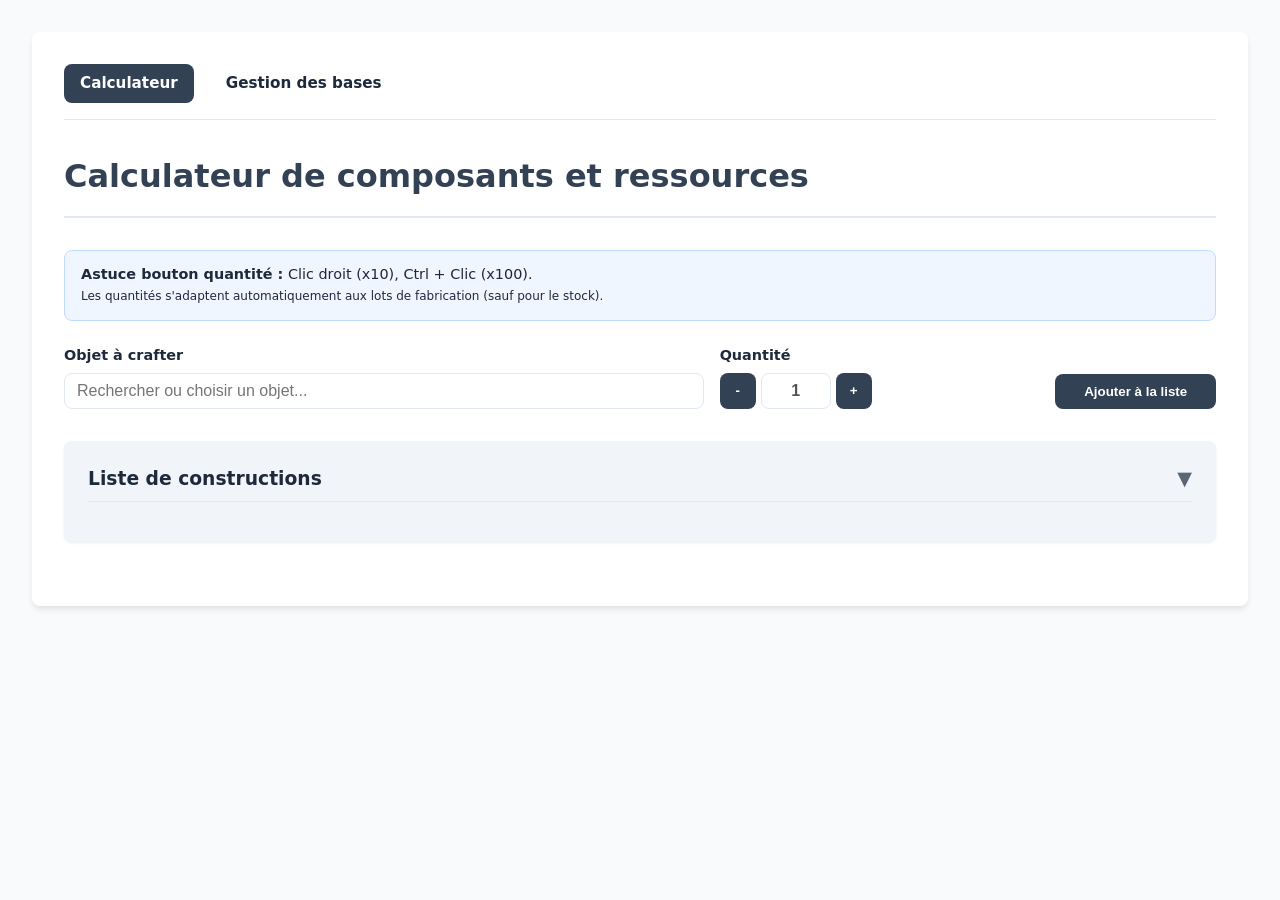
<file: index.html>
<!DOCTYPE html>
<html lang="fr">

<head>
    <meta charset="UTF-8">
    <meta name="viewport" content="width=device-width, initial-scale=1.0">
    <title>Spacecraft Calculator</title>
    <link rel="stylesheet" href="variables.css">
    <link rel="stylesheet" href="base.css">
    <link rel="stylesheet" href="forms.css">
    <link rel="stylesheet" href="sections.css">
</head>

<body>
    <div class="container">
        <div class="nav">
            <a href="index.html" class="active">Calculateur</a>
            <a href="bases.html">Gestion des bases</a>
        </div>
        <h1>Calculateur de composants et ressources</h1>

        <div class="help-box">
            <strong>Astuce bouton quantité :</strong> Clic droit (x10), Ctrl + Clic (x100).
            <br><small>Les quantités s'adaptent automatiquement aux lots de fabrication (sauf pour le stock).</small>
        </div>

        <div class="controls">
            <div class="field">
                <label for="itemSearch">Objet à crafter</label>
                <div class="recipe-search-box">
                    <input type="text" id="itemSearch" class="search-input"
                        placeholder="Rechercher ou choisir un objet..." autocomplete="off">
                    <div id="itemsDropdown" class="dropdown-list hidden"></div>
                </div>
            </div>
            <div class="field">
                <label>Quantité</label>
                <div class="item-controls">
                    <button type="button" class="qty-btn" id="mainMinus">-</button>
                    <input type="number" id="mainQty" class="qty-input" value="1" min="1">
                    <button type="button" class="qty-btn" id="mainPlus">+</button>
                </div>
            </div>
            <button id="addBtn" class="add-btn">Ajouter à la liste</button>
        </div>

        <div class="content-columns">
            <div class="main-column">
                <div class="section queue-section">
                    <h3 class="collapsible">Liste de constructions</h3>
                    <div id="queueList"></div>
                    <button id="clearBtn" class="remove-btn hidden">Tout supprimer</button>
                </div>
                <div id="stockArea" class="section stock-section hidden">
                    <h3 class="collapsible">Stock de départ</h3>
                    <div id="stockTotals"></div>
                    <button id="clearStockBtn" class="remove-btn hidden">Réinitialiser le stock</button>
                </div>
            </div>

            <div class="side-column">
                <div id="parentCraftsArea" class="section parent-crafts-section hidden">
                    <h3 class="collapsible">Composants parents (pour bâtiments)</h3>
                    <p class="section-explanation"><small>Liste des composants directement nécessaires pour la file de
                            construction.</small></p>
                    <div id="parentCraftTotals"></div>
                </div>
                <div id="intermediateCraftsArea" class="section components-section hidden">
                    <h3 class="collapsible">Composants intermédiaires (pour parents)</h3>
                    <p class="section-explanation"><small>Liste des sous-composants nécessaires à la fabrication des
                            composants parents ci-dessus.</small></p>
                    <div id="intermediateCraftTotals"></div>
                </div>
                <div id="resultArea" class="section result-section hidden">
                    <h3 class="collapsible">Total des ressources</h3>
                    <div id="resourceTotals"></div>
                </div>
            </div>
        </div>
    </div>

    <!-- Chargement des scripts : les données d'abord, la logique ensuite -->
    <script src="data/dictionary.js"></script>
    <script src="data/data.js"></script>
    <script src="data/buildings.js"></script>
    <script src="data/nodes.js"></script>
    <script src="app.js"></script>
</body>

</html>
</file>
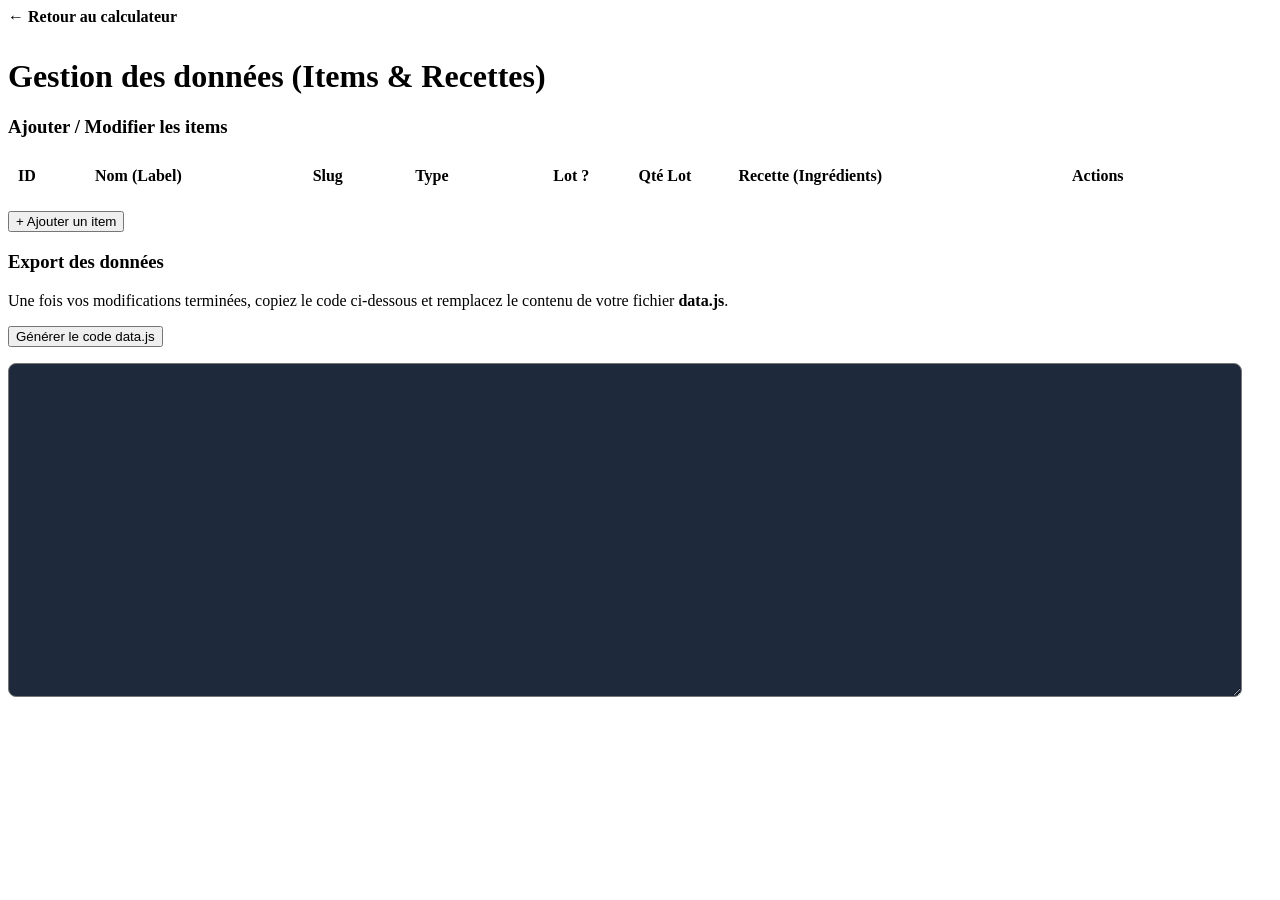
<file: admin.html>
<!DOCTYPE html>
<html lang="fr">
<head>
    <meta charset="UTF-8">
    <meta name="viewport" content="width=device-width, initial-scale=1.0">
    <title>Administration - Spacecraft</title>
    <link rel="stylesheet" href="style.css">
    <style>
        .container { max-width: 1200px; }
        .admin-table { width: 100%; border-collapse: collapse; margin-top: 1rem; }
        .admin-table th, .admin-table td { padding: 10px; border: 1px solid var(--border); text-align: left; }
        .admin-table input:not([type="checkbox"]), .admin-table select { width: 100%; height: 32px; border: 1px solid #ccc; padding: 2px 5px; box-sizing: border-box; }
        .admin-table input[type="checkbox"] { width: 18px; height: 18px; cursor: pointer; display: block; margin: 0 auto; }
        .recipe-container { display: flex; flex-direction: column; gap: 5px; }
        .ingredient-row { display: grid; grid-template-columns: 2.5fr 80px auto; gap: 5px; align-items: flex-start; background: #f8fafc; padding: 5px; border-radius: 4px; border: 1px solid var(--border); }
        .ingredient-row input { height: 28px !important; font-size: 0.85rem; }
        .add-ing-btn { background: #64748b; font-size: 0.75rem; padding: 4px 8px; margin-top: 5px; width: 100%; }
        .add-ing-btn:hover { background: #475569; }
        .export-area { width: 100%; height: 300px; font-family: monospace; margin-top: 1rem; padding: 1rem; background: #1e293b; color: #f8fafc; border-radius: 8px; }
        .btn-group { display: flex; gap: 5px; }
        .tag { font-size: 0.7rem; padding: 2px 5px; border-radius: 4px; background: #e2e8f0; font-weight: bold; }
        .nav { margin-bottom: 2rem; }
        .nav a { color: var(--primary); text-decoration: none; font-weight: bold; }
    </style>
</head>
<body>
    <div class="container">
        <div class="nav"><a href="index.html">← Retour au calculateur</a></div>
        <h1>Gestion des données (Items & Recettes)</h1>

        <div class="section">
            <h3 class="collapsible">Ajouter / Modifier les items</h3>
            <div class="content">
                <table class="admin-table">
                    <thead>
                        <tr>
                            <th>ID</th>
                            <th>Nom (Label)</th>
                            <th>Slug</th>
                            <th>Type</th>
                            <th style="text-align: center;">Lot ?</th>
                            <th style="width: 80px;">Qté Lot</th>
                            <th>Recette (Ingrédients)</th>
                            <th>Actions</th>
                        </tr>
                    </thead>
                    <tbody id="adminTableBody"></tbody>
                </table>
                <button id="addItemBtn" style="margin-top: 1rem;">+ Ajouter un item</button>
            </div>
        </div>

        <div class="section result-section">
            <h3>Export des données</h3>
            <p>Une fois vos modifications terminées, copiez le code ci-dessous et remplacez le contenu de votre fichier <strong>data.js</strong>.</p>
            <button id="generateBtn">Générer le code data.js</button>
            <textarea id="exportTextarea" class="export-area" readonly></textarea>
        </div>
    </div>

    <script src="data.js"></script>
    <script>
        const tableBody = document.getElementById('adminTableBody');
        const addItemBtn = document.getElementById('addItemBtn');
        const generateBtn = document.getElementById('generateBtn');
        const exportArea = document.getElementById('exportTextarea');

        // Gère l'affichage du dropdown pour un ingrédient spécifique
        function renderIngDropdown(input, dropdown, hiddenInput, filter = '', targetId) {
            dropdown.innerHTML = '';
            const filterLower = filter.toLowerCase();

            const items = Object.values(ITEMS)
                .filter(it => it.id != targetId) // Ne pas s'inclure soi-même dans sa recette
                .filter(it => (DICTIONARY[it.id] || '').toLowerCase().includes(filterLower))
                .sort((a, b) => (DICTIONARY[a.id] || '').localeCompare(DICTIONARY[b.id] || ''));

            items.forEach(it => {
                const name = DICTIONARY[it.id] || it.slug;
                const div = document.createElement('div');
                div.className = 'dropdown-item';
                div.textContent = name;
                div.style.padding = '5px 10px';
                div.style.fontSize = '0.8rem';
                
                div.addEventListener('click', () => {
                    input.value = name;
                    hiddenInput.value = it.id;
                    dropdown.classList.add('hidden');
                });
                dropdown.appendChild(div);
            });

            dropdown.classList.toggle('hidden', items.length === 0);
        }

        // Ancienne fonction conservée pour compatibilité mais vidée car remplacée par la logique combo
        function refreshAllSelects() {}

        // Initialisation de la table
        function renderAdminTable() {
            tableBody.innerHTML = '';
            Object.values(ITEMS).forEach(item => {
                addRow(item);
            });
        }

        function addRow(item = null) {
            const id = item ? item.id : (Math.max(0, ...Object.keys(ITEMS).map(Number)) + 1);
            const label = DICTIONARY[id] || "";
            const slug = item ? item.slug : "";
            
            const isStack = item?.stackProduced || false;
            const stackQty = item?.stackQty || 1;

            let type = "component";
            if (item?.isResource) type = "resource";
            else if (item?.isPrimitive) type = "primitive";

            const tr = document.createElement('tr');
            tr.innerHTML = `
                <td><strong>${id}</strong></td>
                <td><input type="text" class="input-label" value="${label}" data-id="${id}"></td>
                <td><input type="text" class="input-slug" value="${slug}" data-id="${id}"></td>
                <td>
                    <select class="input-type" data-id="${id}">
                        <option value="resource" ${type === 'resource' ? 'selected' : ''}>Ressource (Lingot)</option>
                        <option value="primitive" ${type === 'primitive' ? 'selected' : ''}>Composant Primitif</option>
                        <option value="component" ${type === 'component' ? 'selected' : ''}>Composant Complexe</option>
                    </select>
                </td>
                <td style="text-align: center;">
                    <input type="checkbox" class="input-stack-produced" ${isStack ? 'checked' : ''} data-id="${id}">
                </td>
                <td>
                    <input type="number" class="input-stack-qty" value="${stackQty}" min="1" data-id="${id}" ${!isStack ? 'disabled' : ''}>
                </td>
                <td>
                    <div class="recipe-container" id="recipe-${id}"></div>
                    <button class="add-ing-btn" onclick="addIngredientRow(${id})">+ Ajouter ingrédient</button>
                </td>
                <td>
                    <button class="remove-btn delete-row-btn" data-id="${id}">×</button>
                </td>
            `;
            tableBody.appendChild(tr);

            // Synchronisation dynamique des données lors de la saisie
            tr.querySelector('.input-label').addEventListener('input', (e) => {
                DICTIONARY[id] = e.target.value;
            });
            tr.querySelector('.input-slug').addEventListener('input', (e) => {
                if (ITEMS[id]) ITEMS[id].slug = e.target.value;
            });

            // Toggle stack qty input
            const stackCheck = tr.querySelector('.input-stack-produced');
            const stackInput = tr.querySelector('.input-stack-qty');
            stackCheck.addEventListener('change', (e) => {
                stackInput.disabled = !e.target.checked;
            });

            // Remplissage initial de la recette
            if (item && item.recipe) {
                for (const [ingId, qty] of Object.entries(item.recipe)) {
                    addIngredientRow(id, ingId, qty);
                }
            }

            if (!item) {
                // Si c'est un nouvel item, on l'ajoute temporairement à l'objet local
                ITEMS[id] = { id, slug: "" };
                DICTIONARY[id] = "";
            }
        }

        function addIngredientRow(targetId, ingId = "", qty = 1) {
            const container = document.getElementById(`recipe-${targetId}`);
            const div = document.createElement('div');
            div.className = 'ingredient-row';
            
            div.innerHTML = `
                <div class="recipe-search-box">
                    <input type="text" class="ing-search-input" placeholder="Chercher ingrédient..." autocomplete="off" value="${DICTIONARY[ingId] || ''}">
                    <div class="ing-dropdown dropdown-list hidden" style="font-size: 0.85rem;"></div>
                    <input type="hidden" class="ing-id-val" value="${ingId}">
                </div>
                <input type="number" class="ing-qty" value="${qty}" step="any" min="0">
                <button class="qty-btn minus" onclick="this.parentElement.remove()" style="margin:0; width:24px; height:24px;">×</button>
            `;
            container.appendChild(div);

            const input = div.querySelector('.ing-search-input');
            const dropdown = div.querySelector('.ing-dropdown');
            const hiddenId = div.querySelector('.ing-id-val');

            input.addEventListener('click', () => renderIngDropdown(input, dropdown, hiddenId, input.value, targetId));
            input.addEventListener('input', (e) => renderIngDropdown(input, dropdown, hiddenId, e.target.value, targetId));
            
            // Fermeture si on clique ailleurs
            document.addEventListener('click', (e) => {
                if (!div.contains(e.target)) dropdown.classList.add('hidden');
            });
        }

        addItemBtn.addEventListener('click', () => {
            addRow();
        });

        tableBody.addEventListener('click', (e) => {
            if (e.target.classList.contains('delete-row-btn')) {
                if (!confirm("Supprimer cet item ?")) return;
                const id = e.target.dataset.id;
                delete ITEMS[id];
                delete DICTIONARY[id];
                e.target.closest('tr').remove();
            }
        });

        generateBtn.addEventListener('click', () => {
            const newDictionary = {};
            const newItems = {};

            document.querySelectorAll('#adminTableBody tr').forEach(tr => {
                const id = tr.querySelector('.input-label').dataset.id;
                const label = tr.querySelector('.input-label').value;
                const slug = tr.querySelector('.input-slug').value;
                const type = tr.querySelector('.input-type').value;
                const recipeRows = tr.querySelectorAll('.ingredient-row');
                const stackProduced = tr.querySelector('.input-stack-produced').checked;
                const stackQty = parseInt(tr.querySelector('.input-stack-qty').value) || 1;

                newDictionary[id] = label;
                
                const itemObj = { id: parseInt(id), slug: slug };
                if (type === "resource") itemObj.isResource = true;
                if (type === "primitive") itemObj.isPrimitive = true;
                
                itemObj.stackProduced = stackProduced;
                itemObj.stackQty = stackQty;
                
                if (recipeRows.length > 0) {
                    const idRecipe = {};
                    recipeRows.forEach(row => {
                        const ingId = row.querySelector('.ing-id-val').value;
                        const ingQty = parseFloat(row.querySelector('.ing-qty').value);
                        if (ingId && !isNaN(ingQty)) {
                            idRecipe[ingId] = ingQty;
                        }
                    });
                    if (Object.keys(idRecipe).length > 0) itemObj.recipe = idRecipe;
                }
                newItems[id] = itemObj;
            });

            const code = `// Dictionnaire : ID Anglais -> Label Français
const DICTIONARY = ${JSON.stringify(newDictionary, null, 4).replace(/"(\d+)":/g, '$1:')};

// Base de données des objets : Regroupe le type et la recette
const ITEMS = ${JSON.stringify(newItems, null, 4).replace(/"(\d+)":/g, '$1:')};`;

            exportArea.value = code;
        });

        // Gestion simple du pliage (reprise de app.js)
        document.querySelectorAll('.collapsible').forEach(header => {
            header.addEventListener('click', () => {
                header.parentElement.classList.toggle('collapsed');
            });
        });

        renderAdminTable();
    </script>
</body>
</html>
</file>
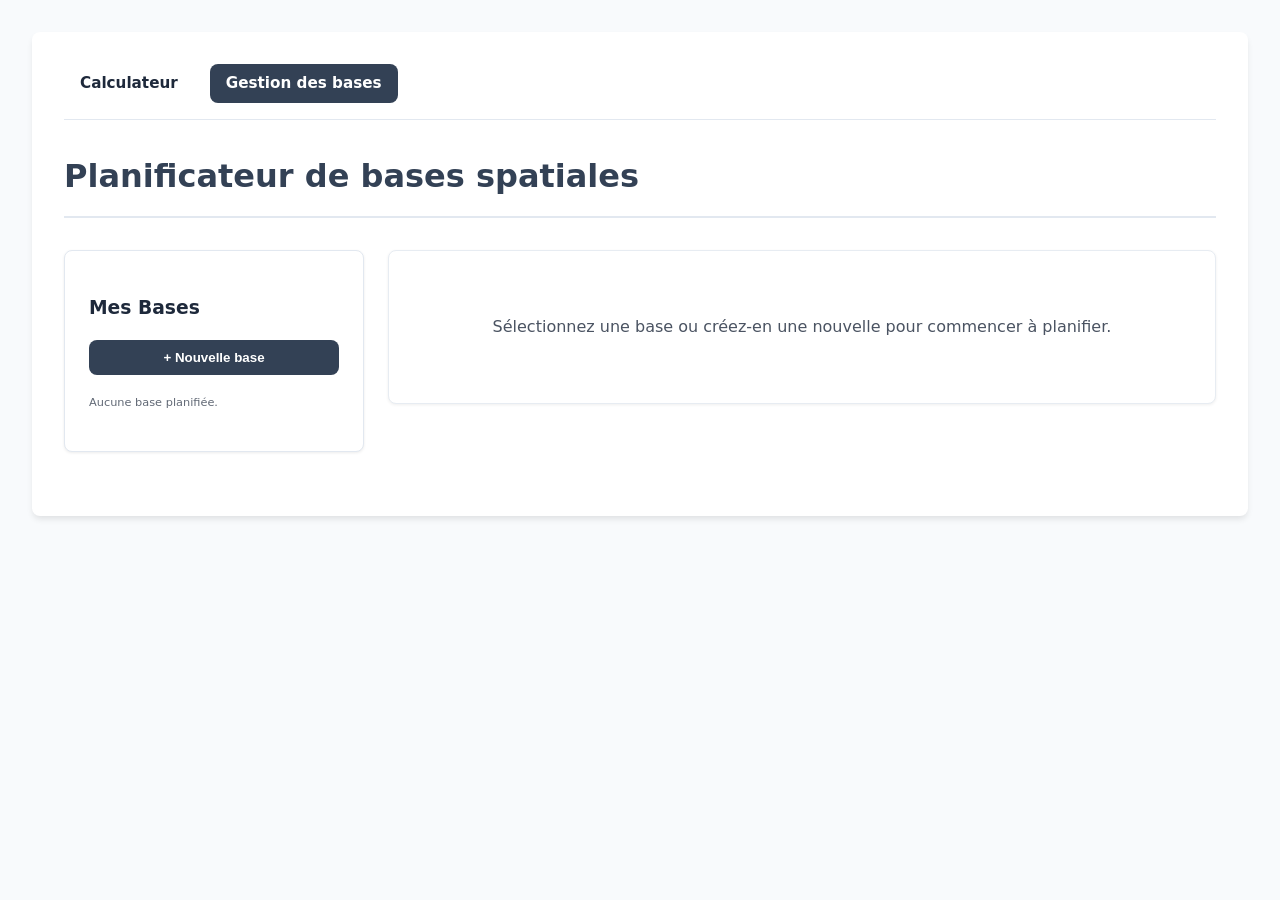
<file: bases.html>
<!DOCTYPE html>
<html lang="fr">

<head>
    <meta charset="UTF-8">
    <meta name="viewport" content="width=device-width, initial-scale=1.0">
    <title>Planificateur de Bases - Spacecraft</title>
    <link rel="stylesheet" href="variables.css">
    <link rel="stylesheet" href="base.css">
    <link rel="stylesheet" href="forms.css">
    <link rel="stylesheet" href="sections.css">
    <link rel="stylesheet" href="bases.css">
</head>

<body>
    <div class="container planner-container">
        <div class="nav">
            <a href="index.html">Calculateur</a>
            <a href="bases.html" class="active">Gestion des bases</a>
        </div>
        <h1>Planificateur de bases spatiales</h1>

        <div class="planner-layout">
            <!-- Sidebar: Liste des bases -->
            <aside class="sidebar section">
                <h3>Mes Bases</h3>
                <div class="base-actions">
                    <button id="createBaseBtn" class="add-btn w-100">+ Nouvelle base</button>
                </div>
                <div id="baseList" class="base-list">
                    <!-- Généré dynamiquement -->
                </div>
            </aside>

            <!-- Main Panel: Configuration de la base sélectionnée -->
            <main class="main-content">
                <!-- Message si aucune base n'est sélectionnée -->
                <div id="noBaseSelected" class="empty-state section">
                    <p>Sélectionnez une base ou créez-en une nouvelle pour commencer à planifier.</p>
                </div>

                <!-- Détails de la base active -->
                <div id="activeBaseArea" class="hidden">
                    <div class="base-header section">
                        <div class="base-rename-box">
                            <label for="baseNameInput">Nom de la base</label>
                            <div class="rename-controls">
                                <input type="text" id="baseNameInput" class="search-input">
                                <button id="deleteBaseBtn" class="remove-btn" style="margin: 0;">Supprimer la
                                    base</button>
                            </div>
                        </div>
                    </div>

                    <div class="grid-two-columns">
                        <!-- Configuration : Gisements & Bâtiments -->
                        <div class="config-column">
                            <!-- Section Gisements -->
                            <div class="section node-planner-section">
                                <h3 class="collapsible">Gisements (Nodes)</h3>
                                <p class="section-explanation"><small>Ajoutez des gisements et activez-les pour extraire
                                        des ressources brutes.</small></p>

                                <div class="add-control">
                                    <div class="recipe-search-box" id="nodeSelectorBox">
                                        <input type="text" id="nodeSearch" class="search-input"
                                            placeholder="Rechercher un gisement..." autocomplete="off">
                                        <div id="nodesDropdown" class="dropdown-list hidden"></div>
                                    </div>
                                    <button id="addNodeBtn" class="add-btn">Ajouter</button>
                                </div>

                                <div id="plannedNodesList" class="planned-items-list">
                                    <!-- Liste des gisements planifiés -->
                                </div>
                            </div>

                            <!-- Section Bâtiments -->
                            <div class="section building-planner-section">
                                <h3 class="collapsible">Bâtiments de production & stockage</h3>
                                <p class="section-explanation"><small>Ajoutez des générateurs d'énergie, des fonderies,
                                        des usines ou du stockage.</small></p>

                                <div class="add-control">
                                    <div class="recipe-search-box" id="buildingSelectorBox">
                                        <input type="text" id="buildingSearch" class="search-input"
                                            placeholder="Rechercher un bâtiment..." autocomplete="off">
                                        <div id="buildingsDropdown" class="dropdown-list hidden"></div>
                                    </div>
                                    <button id="addBuildingBtn" class="add-btn">Ajouter</button>
                                </div>

                                <div id="plannedBuildingsList" class="planned-items-list">
                                    <!-- Liste des bâtiments planifiés -->
                                </div>
                            </div>
                        </div>

                        <!-- Tableau de bord : Statistiques & Bilan horaire -->
                        <div class="dashboard-column">
                            <!-- Indicateurs globaux -->
                            <div class="section dashboard-summary">
                                <h3>Capacités de la Base</h3>

                                <!-- Encombrement -->
                                <div class="metric-group">
                                    <div class="metric-label">
                                        <span>Encombrement</span>
                                        <span id="footprintValue">0 / 0 SU</span>
                                    </div>
                                    <div class="progress-bar-container">
                                        <div id="footprintProgressBar" class="progress-bar" style="width: 0%"></div>
                                    </div>
                                    <small id="footprintAlert" class="alert-text hidden">⚠️ Encombrement dépassé
                                        !</small>
                                </div>

                                <!-- Énergie -->
                                <div class="metric-group">
                                    <div class="metric-label">
                                        <span>Balance Énergétique</span>
                                        <span id="energyBadge" class="badge positive">0 MW</span>
                                    </div>
                                </div>

                                <!-- Stockages -->
                                <div class="metric-group storage-metrics">
                                    <div class="storage-row">
                                        <span>Stockage Général :</span>
                                        <strong id="storageGeneralVal">0 SU</strong>
                                    </div>
                                    <div class="storage-row">
                                        <span>Stockage Liquide :</span>
                                        <strong id="storageLiquidVal">0 L</strong>
                                    </div>
                                </div>
                            </div>

                            <!-- Bilan de production horaire -->
                            <div class="section result-section">
                                <h3>Bilan horaire net</h3>
                                <p class="section-explanation"><small>Solde net entre la production de vos
                                        extracteurs/recettes et la consommation de vos usines.</small></p>
                                <div id="netYieldsList">
                                    <!-- Liste des rendements nets -->
                                </div>
                                <button id="buildBaseBtn" class="add-btn" style="width:100%; margin-bottom: 10px;">🏗️
                                    Construire la base</button>
                            </div>
                        </div>
                    </div>
                </div>
            </main>
        </div>
    </div>

    <!-- Scripts -->
    <script src="dictionary.js"></script>
    <script src="data.js"></script>
    <script src="buildings.js"></script>
    <script src="nodes.js"></script>
    <script src="bases.js"></script>
</body>

</html>
</file>
<file: variables.css>
/* Variables Globales */
:root {
    --primary: #334155;
    --primary-hover: #0f172a;
    --danger: #b91c1c;
    --danger-rgb: 185, 28, 28; /* Ajouté pour l'utilisation avec rgba() */
    --bg: #f8fafc;
    --bg-alt: #f1f5f9;
    --card: #ffffff;
    --text: #1e293b;
    --border: #e2e8f0;
    --success-bg: #f0fdf4;
    --success-border: #bbf7d0;
    --warning-bg: #fefce8;
    --warning-border: #fef08a;
    --parent-bg: #fffbeb;
    --parent-border: #fde68a;
    --info-bg: #eff6ff;
    --info-border: #bfdbfe;
    --shadow: 0 4px 6px -1px rgba(0, 0, 0, 0.1);
    --radius: 8px;
    --transition: all 0.2s ease;
    --button-height: 36px;
}
</file>
<file: base.css>
/* Reset & Base */
* {
    box-sizing: border-box;
}

body {
    font-family: 'Segoe UI', system-ui, sans-serif;
    background-color: var(--bg);
    color: var(--text);
    line-height: 1.5;
    padding: 2rem;
    margin: 0;
}

/* Layout */
.container {
    max-width: 1400px;
    margin: 0 auto;
    background: var(--card);
    padding: 2rem;
    box-shadow: var(--shadow);
    border-radius: var(--radius);
}

h1 {
    margin-top: 0;
    color: var(--primary);
    border-bottom: 2px solid var(--border);
    padding-bottom: 1rem;
    margin-bottom: 2rem;
}

/* Navigation */
.nav {
    display: flex;
    gap: 1rem;
    margin-bottom: 2rem;
    border-bottom: 1px solid var(--border);
    padding-bottom: 1rem;
}

.nav a {
    color: var(--text);
    text-decoration: none;
    font-weight: 600;
    font-size: 0.95rem;
    padding: 0.5rem 1rem;
    border-radius: var(--radius);
    transition: var(--transition);
}

.nav a:hover {
    background-color: var(--bg-alt);
    color: var(--primary-hover);
}

.nav a.active {
    background-color: var(--primary);
    color: white;
}

h3.collapsible {
    margin-top: 0;
    margin-bottom: 1rem;
    padding-bottom: 0.5rem;
    border-bottom: 1px solid var(--border);
    cursor: pointer;
    display: flex;
    justify-content: space-between;
    align-items: center;
}

h3.collapsible::after { content: '▼'; font-size: 1.2rem; opacity: 0.7; transition: transform 0.2s; }
.collapsed h3.collapsible::after { content: '▶'; }
.collapsed > *:not(h3.collapsible) { display: none !important; }

/* Colonnes de contenu */
.content-columns {
    display: flex;
    gap: 2rem;
    margin-top: 2rem;
    align-items: flex-start;
}

.main-column {
    flex: 1; /* Prend 1 part de l'espace */
    display: flex;
    flex-direction: column;
}

.side-column {
    flex: 2; /* Prend 2 parts de l'espace */
    display: flex;
    flex-direction: column;
}

/* Responsive columns */
@media (max-width: 992px) {
    .content-columns {
        flex-direction: column;
    }
}

/* Style général des sections */
.section {
    margin-bottom: 2rem;
    padding: 1.5rem;
    border-radius: var(--radius);
    box-shadow: 0 1px 3px rgba(0,0,0,0.08);
}

.main-column .section:last-child,
.side-column .section:last-child {
    margin-bottom: 0;
}

.section-explanation {
    margin-top: -0.5rem;
    margin-bottom: 1rem;
    opacity: 0.7;
    font-size: 0.85rem;
}

/* Lignes d'éléments */
.row {
    display: flex;
    justify-content: space-between;
    align-items: center;
    padding: 0.75rem 0;
    border-bottom: 1px solid var(--border);
}

.row:last-child {
    border-bottom: none;
}

.item-column {
    display: flex;
    flex-direction: column;
    gap: 4px;
}

.item-name { font-weight: 500; }

/* Utilitaires */
.hidden {
    display: none !important;
}
</file>
<file: forms.css>
/* Formulaires & Boutons */
.controls {
    display: grid;
    grid-template-columns: 2fr 1fr auto;
    gap: 1rem;
    margin-bottom: 2rem;
    align-items: flex-end;
}

.field {
    display: flex;
    flex-direction: column;
    gap: 0.4rem;
}

label { font-size: 0.9rem; font-weight: 600; }

/* Style de base pour les inputs et selects */
select, input:not([type="checkbox"]):not([type="radio"]), .btn-base {
    height: var(--button-height);
    border: 1px solid var(--border);
    font-size: 1rem;
    padding: 0 0.75rem;
    border-radius: var(--radius);
    transition: var(--transition);
    background-color: white;
}

/* Style de base pour les boutons généraux */
button:not(.qty-btn):not(.remove-btn):not(.delete-btn), .btn-base {
    background-color: var(--primary);
    color: white;
    padding: 0.6rem 1.8rem;
    cursor: pointer;
    font-weight: 600;
    border: none;
    display: inline-flex;
    align-items: center;
    justify-content: center;
    border-radius: var(--radius);
    transition: var(--transition);
}

button:not(.qty-btn):not(.remove-btn):not(.delete-btn):hover, .btn-base:hover { background-color: var(--primary-hover); }
button:focus-visible, .btn-base:focus-visible { outline: 2px solid var(--primary); outline-offset: 2px; }

/* Contrôles de Quantité */
.item-controls {
    display: flex;
    align-items: center;
    gap: 5px;
}

.qty-btn {
    width: var(--button-height);
    height: var(--button-height);
    padding: 0;
    background: var(--primary);
    color: white;
    cursor: pointer;
    font-weight: bold;
    user-select: none;
    border-radius: var(--radius);
    border: none;
    transition: var(--transition);
}

.qty-btn:hover { background-color: var(--primary-hover); }

.qty-input {
    width: 70px;
    height: var(--button-height);
    text-align: center;
    font-weight: bold;
    -moz-appearance: textfield;
}

.qty-input::-webkit-outer-spin-button,
.qty-input::-webkit-inner-spin-button {
    -webkit-appearance: none;
    margin: 0;
}

/* Boutons d'action spécifiques */
.add-btn {
    /* Hérite des styles de boutons généraux */
}

.remove-btn {
    background-color: var(--danger);
    color: white;
    padding: 8px 20px;
    margin-top: 10px;
    font-size: 0.9rem;
    border: none;
    border-radius: var(--radius);
    cursor: pointer;
    transition: var(--transition);
}

.remove-btn:hover { background-color: #dc2626; }

.delete-btn {
    background-color: transparent;
    color: var(--danger);
    font-size: 1.5rem;
    font-weight: normal;
    width: var(--button-height);
    height: var(--button-height);
    padding: 0;
    margin-left: 10px;
    border: none;
    border-radius: var(--radius);
    transition: var(--transition);
}

.delete-btn:hover {
    background-color: rgba(var(--danger-rgb), 0.1);
    color: var(--danger);
}

/* Recherche & Filtrage */
.recipe-search-box {
    display: flex;
    flex-direction: column;
    position: relative;
}

.search-input {
    width: 100%;
}

.dropdown-list {
    position: absolute;
    top: 100%;
    left: 0;
    right: 0;
    background: white;
    border: 1px solid var(--border);
    border-top: none;
    max-height: 300px;
    overflow-y: auto;
    z-index: 1000;
    box-shadow: var(--shadow);
    border-radius: 0 0 var(--radius) var(--radius);
}

.dropdown-item {
    padding: 10px 12px;
    cursor: pointer;
    transition: background 0.2s;
}

.dropdown-item:hover {
    background-color: var(--bg-alt);
}

.dropdown-item.active {
    background-color: var(--bg-alt);
    border-left: 3px solid var(--primary);
}
</file>
<file: sections.css>
/* Sections spécifiques */
.help-box {
    background-color: var(--info-bg);
    border: 1px solid var(--info-border);
    padding: 0.8rem 1rem;
    border-radius: var(--radius);
    margin-bottom: 1.5rem;
    font-size: 0.9rem;
}

.queue-section      { background-color: var(--bg-alt); }
.stock-section      { background-color: var(--info-bg); border: 1px solid var(--info-border); }
.parent-crafts-section { background-color: var(--parent-bg); border: 1px solid var(--parent-border); }
.components-section { background-color: var(--warning-bg); border: 1px solid var(--warning-border); }
.result-section     { background-color: var(--success-bg); border: 1px solid var(--success-border); }

/* Parent Tags */
.parent-info {
    display: flex;
    flex-wrap: wrap;
    gap: 6px;
    margin-top: 4px;
}

.parent-tag {
    display: inline-flex;
    align-items: center;
    font-size: 0.75rem;
    background: var(--bg-alt);
    border: 1px solid var(--border);
    border-radius: 4px;
    padding: 3px 8px;
    box-shadow: 0 1px 2px rgba(0,0,0,0.05);
    color: var(--text);
}
</file>
<file: style.css>

</file>
<file: bases.css>
/* Style spécifique pour le planificateur de bases */

.planner-container {
    max-width: 1500px;
}

.planner-layout {
    display: grid;
    grid-template-columns: 300px 1fr;
    gap: 1.5rem;
    align-items: flex-start;
    margin-top: 1.5rem;
}

/* Sidebar */
.sidebar {
    background-color: var(--card);
    border: 1px solid var(--border);
    border-radius: var(--radius);
    padding: 1.5rem;
}

.base-actions {
    margin-bottom: 1.5rem;
}

.w-100 {
    width: 100%;
}

.base-list {
    display: flex;
    flex-direction: column;
    gap: 8px;
}

.base-item {
    display: flex;
    justify-content: space-between;
    align-items: center;
    padding: 10px 12px;
    background-color: var(--bg-alt);
    border: 1px solid transparent;
    border-radius: var(--radius);
    cursor: pointer;
    font-weight: 500;
    transition: var(--transition);
}

.base-item:hover {
    background-color: var(--border);
    color: var(--primary-hover);
}

.base-item.active {
    background-color: var(--primary);
    color: white;
    box-shadow: 0 4px 6px rgba(0,0,0,0.05);
}

/* Main Content */
.main-content {
    display: flex;
    flex-direction: column;
    gap: 1.5rem;
}

.empty-state {
    text-align: center;
    padding: 3rem;
    background-color: var(--card);
    border: 1px solid var(--border);
    color: var(--text);
    opacity: 0.8;
}

.base-header {
    background-color: var(--card);
    border: 1px solid var(--border);
    border-radius: var(--radius);
    padding: 1.5rem;
}

.base-rename-box {
    display: flex;
    flex-direction: column;
    gap: 8px;
}

.rename-controls {
    display: flex;
    gap: 10px;
}

.rename-controls input {
    flex: 1;
}

/* Grids and Columns */
.grid-two-columns {
    display: grid;
    grid-template-columns: 1.2fr 0.8fr;
    gap: 1.5rem;
    align-items: flex-start;
}

@media (max-width: 1200px) {
    .grid-two-columns {
        grid-template-columns: 1fr;
    }
}

.config-column, .dashboard-column {
    display: flex;
    flex-direction: column;
    gap: 1.5rem;
}

/* Controls inside section */
.add-control {
    display: flex;
    gap: 8px;
    margin-bottom: 1.5rem;
}

.add-control select {
    flex: 1;
}

.add-control .recipe-search-box {
    flex: 1;
}

/* Planned lists */
.planned-items-list {
    display: flex;
    flex-direction: column;
    gap: 12px;
}

.planner-card {
    background: white;
    border: 1px solid var(--border);
    border-radius: var(--radius);
    padding: 12px 16px;
    box-shadow: 0 2px 4px rgba(0, 0, 0, 0.02);
    display: flex;
    flex-direction: column;
    gap: 10px;
    transition: var(--transition);
}

.planner-card:hover {
    box-shadow: 0 4px 8px rgba(0, 0, 0, 0.05);
}

.card-top-row {
    display: flex;
    justify-content: space-between;
    align-items: center;
}

.card-title {
    font-weight: 600;
    font-size: 1rem;
    color: var(--text);
    display: flex;
    align-items: center;
    gap: 8px;
}

.card-details {
    font-size: 0.8rem;
    opacity: 0.7;
    margin-top: -4px;
}

.card-config-area {
    background-color: var(--bg-alt);
    padding: 10px;
    border-radius: 6px;
    font-size: 0.85rem;
    display: flex;
    flex-direction: column;
    gap: 8px;
}

.recipe-spec {
    display: flex;
    justify-content: space-between;
    font-size: 0.8rem;
    opacity: 0.9;
}

.recipe-io {
    display: flex;
    flex-direction: column;
    gap: 4px;
    padding-top: 6px;
    border-top: 1px solid var(--border);
}

.recipe-io-item {
    display: flex;
    justify-content: space-between;
}

/* Dashboard Summary Metrics */
.dashboard-summary {
    background-color: var(--card);
    border: 1px solid var(--border);
}

.metric-group {
    margin-bottom: 1.5rem;
}

.metric-group:last-child {
    margin-bottom: 0;
}

.metric-label {
    display: flex;
    justify-content: space-between;
    font-weight: 600;
    margin-bottom: 6px;
    font-size: 0.95rem;
}

/* Progress bar */
.progress-bar-container {
    height: 12px;
    background-color: var(--bg-alt);
    border-radius: 6px;
    overflow: hidden;
    border: 1px solid var(--border);
}

.progress-bar {
    height: 100%;
    background: linear-gradient(90deg, #10b981, #059669);
    border-radius: 6px;
    transition: width 0.3s ease;
}

.progress-bar.warning {
    background: linear-gradient(90deg, #f59e0b, #d97706);
}

.progress-bar.danger {
    background: linear-gradient(90deg, #ef4444, #dc2626);
}

.alert-text {
    color: var(--danger);
    font-weight: bold;
    font-size: 0.8rem;
    margin-top: 4px;
    display: block;
}

/* Badges */
.badge {
    padding: 4px 10px;
    border-radius: 20px;
    font-weight: 700;
    font-size: 0.9rem;
    display: inline-flex;
    align-items: center;
}

.badge.positive {
    background-color: #ecfdf5;
    color: #047857;
    border: 1px solid #a7f3d0;
}

.badge.negative {
    background-color: #fef2f2;
    color: #b91c1c;
    border: 1px solid #fecaca;
}

.storage-metrics {
    background-color: var(--bg-alt);
    padding: 12px;
    border-radius: var(--radius);
    display: flex;
    flex-direction: column;
    gap: 8px;
}

.storage-row {
    display: flex;
    justify-content: space-between;
    font-size: 0.9rem;
}

/* Toggle Switch / Small Chekbox Row */
.checkbox-row {
    display: flex;
    align-items: center;
    gap: 8px;
    cursor: pointer;
    font-weight: 500;
    user-select: none;
}

.checkbox-row input {
    width: 18px;
    height: 18px;
    cursor: pointer;
}

/* Net Yield List styling */
.yield-item {
    display: flex;
    justify-content: space-between;
    align-items: center;
    padding: 8px 0;
    border-bottom: 1px solid var(--border);
}

.yield-item:last-child {
    border-bottom: none;
}

.yield-name {
    font-weight: 500;
}

.yield-value {
    font-weight: bold;
}

.yield-value.positive {
    color: #047857;
}

.yield-value.negative {
    color: #b91c1c;
}

.yield-details {
    font-size: 0.75rem;
    opacity: 0.6;
    margin-top: 1px;
}

}

.yield-value.warning {
    color: #d97706;
}

.yield-warning-text {
    color: #d97706;
    font-weight: 500;
}
</file>
